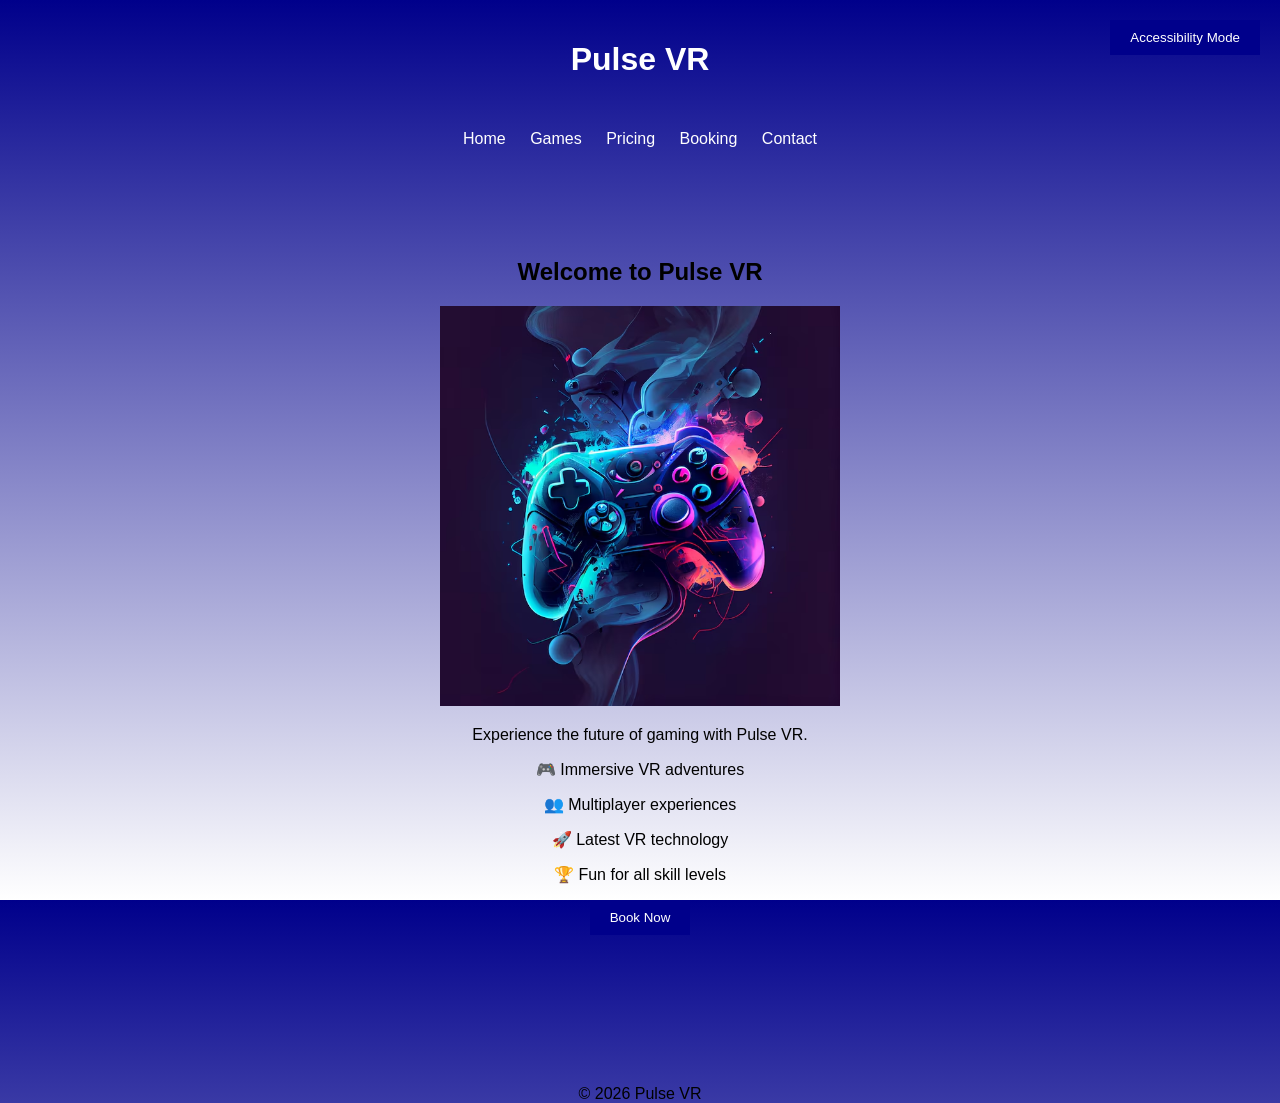
<file: index.html>
<!DOCTYPE html>
<html>
<head>
    <title>Pulse VR</title>

    <!-- Links the CSS file to the HTML page -->
    <link rel="stylesheet" href="css/style.css">
</head>
<body>

    <!-- Website heading -->
    <header>
        <h1>Pulse VR</h1>
    </header>

    <!-- Navigation menu -->
  <nav>
    <a href="index.html">Home</a>
    <a href="pages/games.html">Games</a>
    <a href="pages/pricing.html">Pricing</a>
    <a href="pages/booking.html">Booking</a>
    <a href="pages/contact.html">Contact</a>
</nav>
    <!-- Main content area -->
    <main>
        <h2>Welcome to Pulse VR</h2>

<img src="images/cyberpunk-gaming-controller-gamepad-joystick-illustration_691560-5812.avif"
     alt="Gaming Controller"
     width="400">


<p>Experience the future of gaming with Pulse VR.</p>

<p>🎮 Immersive VR adventures</p>

<p>👥 Multiplayer experiences</p>

<p>🚀 Latest VR technology</p>

<p>🏆 Fun for all skill levels</p>

        

        <!-- Booking button -->
        <button>Book Now</button>
    </main>

    <!-- Footer section -->
    <footer>
        <p>© 2026 Pulse VR</p>
    </footer>
<!-- JavaScript for accessibility mode -->
<script>
    function accessibilityMode() {
        document.body.classList.toggle("accessibility");
    }
</script>
  <div class="accessibility-btn">
    <button onclick="accessibilityMode()">
        Accessibility Mode
    </button>
</div>
</body>
</html>
</file>
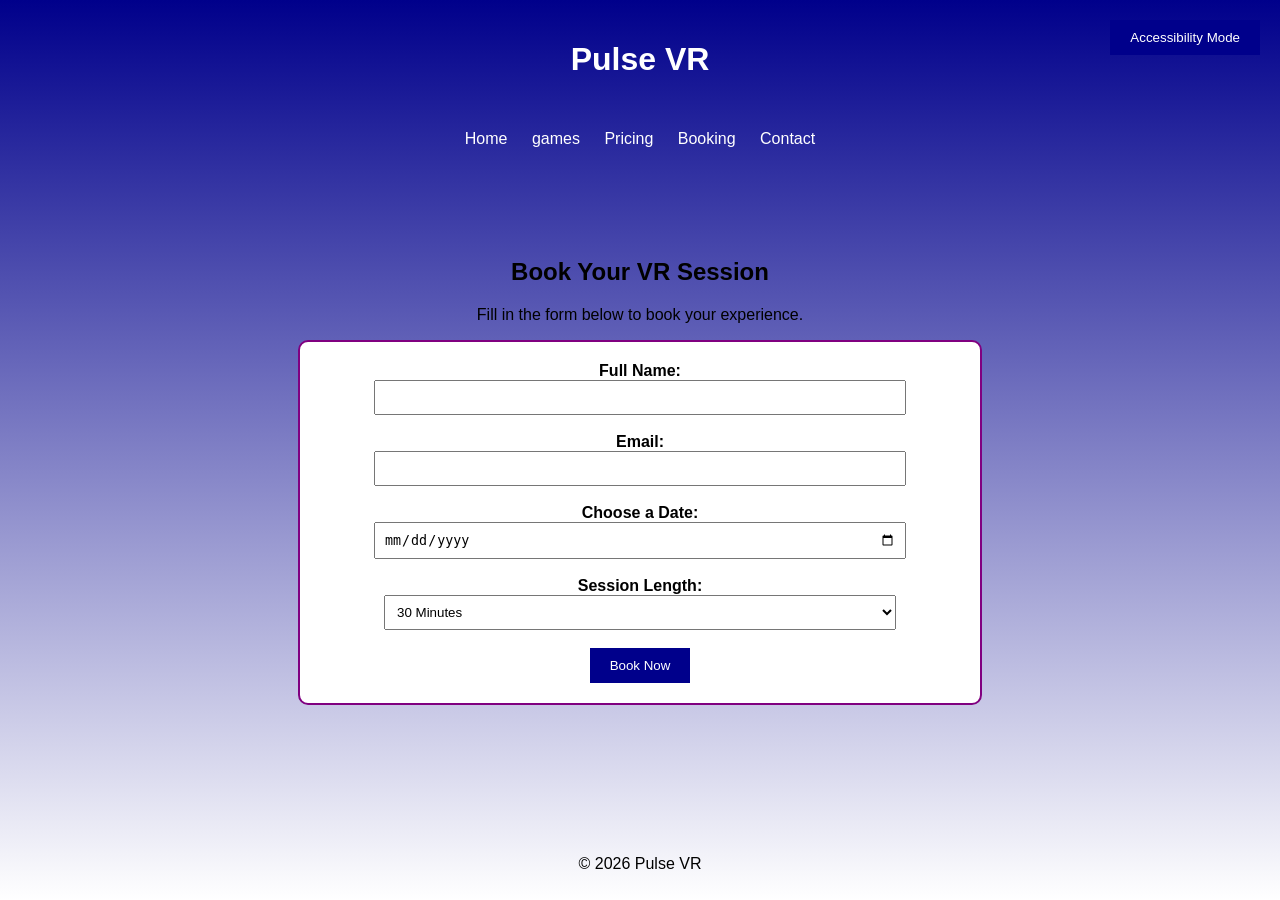
<file: pages/booking.html>
<!DOCTYPE html>
<html>
<head>

    <!-- Page title -->
    <title>Booking - Pulse VR</title>

    <!-- Link to CSS file -->
     <link rel="stylesheet" href="../css/style.css">

</head>
<body>

    <!-- Website header -->
    <header>
        <h1>Pulse VR</h1>
    </header>

    <!-- Navigation menu -->
    <nav>
        <a href="../index.html">Home</a>
        <a href="games.html">games</a>
        <a href="pricing.html">Pricing</a>
        <a href="booking.html">Booking</a>
        <a href="contact.html">Contact</a>

    </nav>
    <!-- Main booking section -->
    <main>

        <!-- Page heading -->
        <h2>Book Your VR Session</h2>

        <p>Fill in the form below to book your experience.</p>

        <!-- Booking form -->
        <form class="booking-form">

            <!-- Name field -->
            <label for="name">Full Name:</label><br>
            <input type="text" id="name" required><br><br>

            <!-- Email field -->
            <label for="email">Email:</label><br>
            <input type="email" id="email" required><br><br>

            <!-- Date field -->
            <label for="date">Choose a Date:</label><br>
            <input type="date" id="date" required><br><br>

            <!-- Session length -->
            <label for="session">Session Length:</label><br>
            <select id="session">
                <option>30 Minutes</option>
                <option>1 Hour</option>
            </select><br><br>

            <!-- Submit button -->
            <button type="submit">Book Now</button>

        </form>

    </main>

    <!-- Footer -->
    <footer>
        <p>© 2026 Pulse VR</p>
    </footer>
<script>
    function accessibilityMode() {
        document.body.classList.toggle("accessibility");
    }
</script>
  <div class="accessibility-btn">
    <button onclick="accessibilityMode()">
        Accessibility Mode
    </button>
</div>
</body>
</html>
</file>
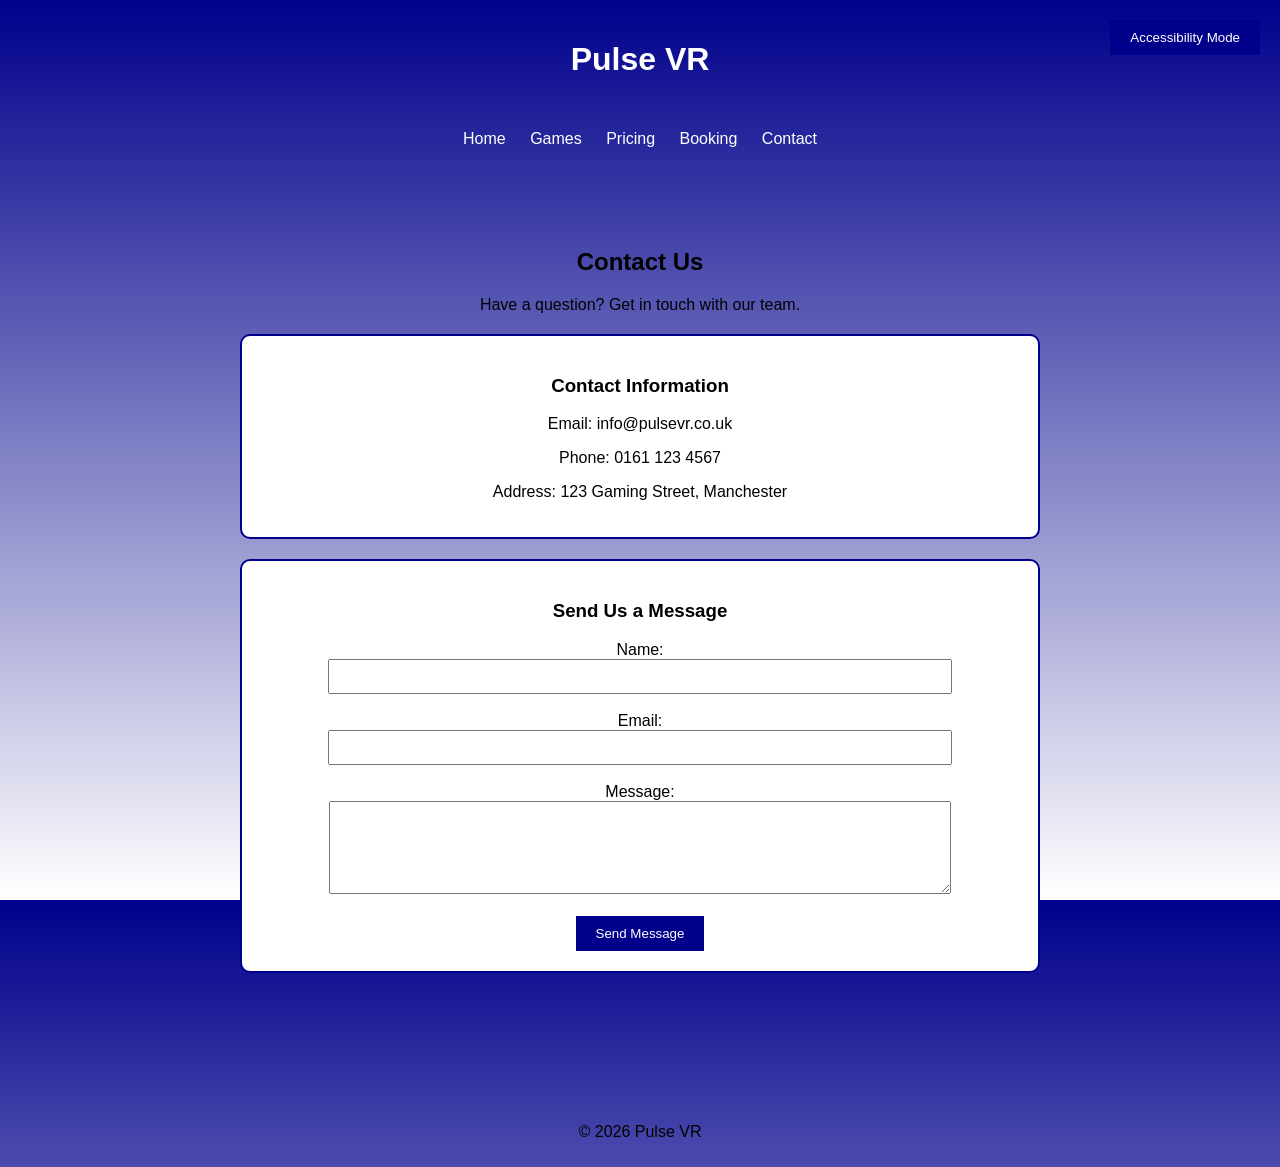
<file: pages/contact.html>
<!DOCTYPE html>
<html>
<head>

    <!-- Page title -->
    <title>Contact Us - Pulse VR</title>

    <!-- Links the CSS file -->
    <link rel="stylesheet" href="../css/style.css">
</head>
<body>

    <header>
        <h1>Pulse VR</h1>
    </header>

    <!-- Navigation menu -->
    <nav>
        <a href="../index.html">Home</a>
        <a href="games.html">Games</a>
        <a href="pricing.html">Pricing</a>
        <a href="booking.html">Booking</a>
        <a href="contact.html">Contact</a>
      

    <!-- Main contact section -->
    <main>

        <!-- Page heading -->
        <h2>Contact Us</h2>

        <p>Have a question? Get in touch with our team.</p>

        <!-- Contact details -->
        <div class="contact-box">

            <h3>Contact Information</h3>

            <p>Email: info@pulsevr.co.uk</p>

            <p>Phone: 0161 123 4567</p>

            <p>Address: 123 Gaming Street, Manchester</p>

        </div>

        <!-- Contact form -->
        <div class="contact-box">

            <h3>Send Us a Message</h3>

            <form>

                <!-- Name input -->
                <label for="name">Name:</label><br>
                <input type="text" id="name"><br><br>

                <!-- Email input -->
                <label for="email">Email:</label><br>
                <input type="email" id="email"><br><br>

                <!-- Message input -->
                <label for="message">Message:</label><br>
                <textarea id="message" rows="5"></textarea><br><br>

                <!-- Submit button -->
                <button type="submit">Send Message</button>

            </form>

        </div>

    </main>

    <!-- Footer -->
    <footer>
        <p>© 2026 Pulse VR</p>
    </footer>
<!-- JavaScript for accessibility mode -->
<script>
    function accessibilityMode() {
        document.body.classList.toggle("accessibility");
    }
</script>
  <div class="accessibility-btn">
    <button onclick="accessibilityMode()">
        Accessibility Mode
    </button>
</div>
</body>
</html>
</file>
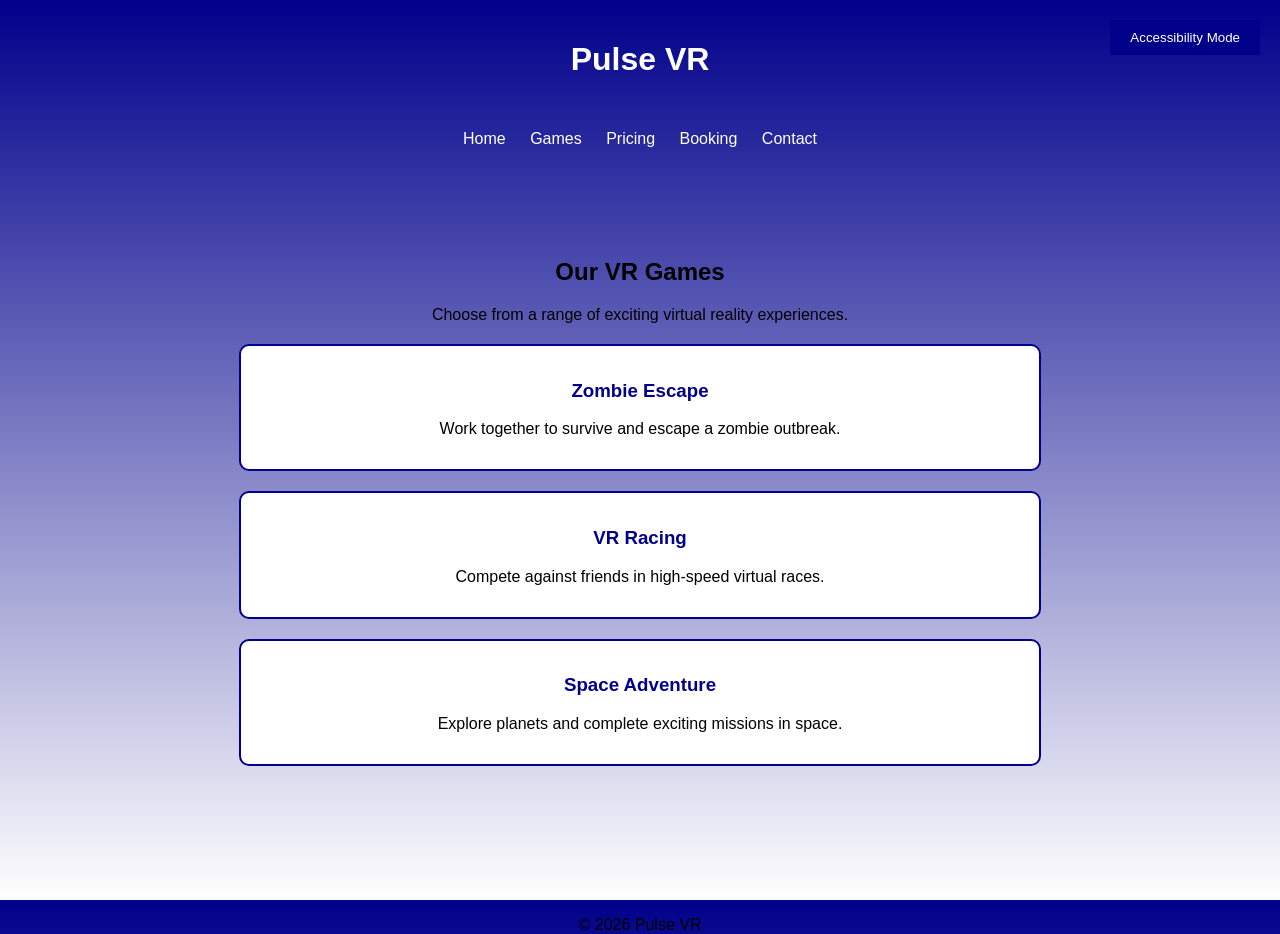
<file: pages/games.html>
<!DOCTYPE html>
<html>
<head>

    <!-- Page title -->
    <title>Games - Pulse VR</title>

    <!-- Link to CSS file -->
    <link rel="stylesheet" href="../css/style.css">

</head>
<body>

    <!-- Website header -->
    <header>
        <h1>Pulse VR</h1>
    </header>

    <!-- Navigation menu -->
    <nav>
        <a href="../index.html">Home</a>
        <a href="games.html">Games</a>
        <a href="pricing.html">Pricing</a>
        <a href="booking.html">Booking</a>
        <a href="contact.html">Contact</a>

    </nav>

    <!-- Main content -->
    <main>

        <!-- Page heading -->
        <h2>Our VR Games</h2>

        <p>Choose from a range of exciting virtual reality experiences.</p>

        <!-- Game 1 -->
        <div class="game-box">
            <h3>Zombie Escape</h3>
            <p>Work together to survive and escape a zombie outbreak.</p>
        </div>

        <!-- Game 2 -->
        <div class="game-box">
            <h3>VR Racing</h3>
            <p>Compete against friends in high-speed virtual races.</p>
        </div>

        <!-- Game 3 -->
        <div class="game-box">
            <h3>Space Adventure</h3>
            <p>Explore planets and complete exciting missions in space.</p>
        </div>

    </main>

    <!-- Footer -->
    <footer>
        <p>© 2026 Pulse VR</p>
    </footer>
<script>
    function accessibilityMode() {
        document.body.classList.toggle("accessibility");
    }
</script>
  <div class="accessibility-btn">
    <button onclick="accessibilityMode()">
        Accessibility Mode
    </button>
</div>
</body>
</html>
</file>
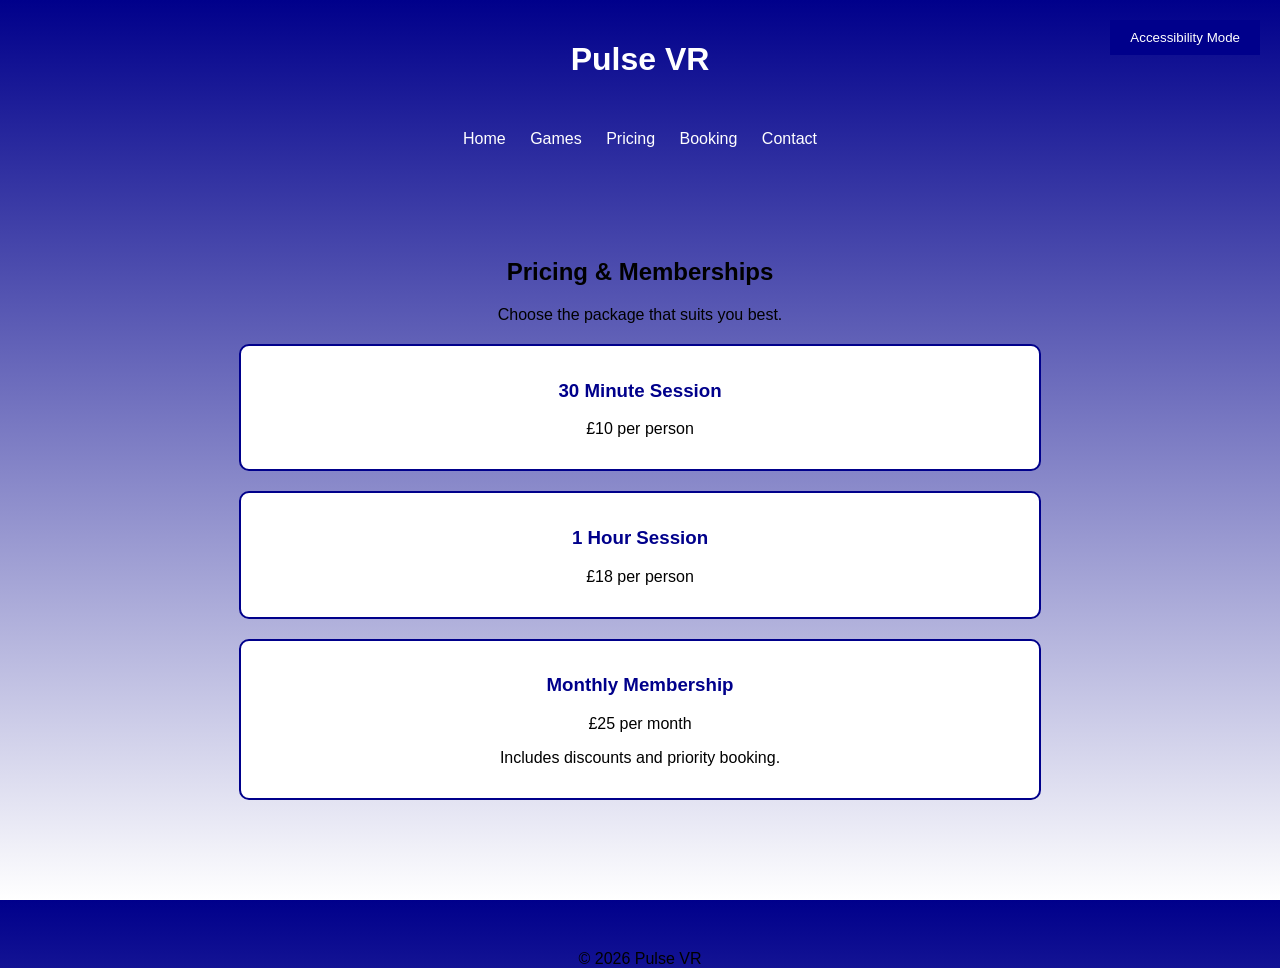
<file: pages/pricing.html>
<!DOCTYPE html>
<html>
<head>

    <!-- Page title -->
    <title>Pricing - Pulse VR</title>

    <!-- Link to CSS file -->
    <link rel="stylesheet" href="../css/style.css">
</head>
<body>

    <!-- Website header -->
    <header>
        <h1>Pulse VR</h1>
    </header>

    <!-- Navigation menu -->
    <nav>
        <a href="  ../index.html">Home</a>
        <a href="games.html">Games</a>
        <a href="pricing.html">Pricing</a>
        <a href="booking.html">Booking</a>
        <a href="contact.html">Contact</a>

    </nav>
    <!-- Pricing section -->
    <main>

        <!-- Page heading -->
        <h2>Pricing & Memberships</h2>

        <p>Choose the package that suits you best.</p>

        <!-- Session 1 -->
        <div class="price-box">
            <h3>30 Minute Session</h3>
            <p>£10 per person</p>
        </div>

        <!-- Session 2 -->
        <div class="price-box">
            <h3>1 Hour Session</h3>
            <p>£18 per person</p>
        </div>

        <!-- Membership -->
        <div class="price-box">
            <h3>Monthly Membership</h3>
            <p>£25 per month</p>
            <p>Includes discounts and priority booking.</p>
        </div>

    </main>

    <!-- Footer -->
    <footer>
        <p>© 2026 Pulse VR</p>
    </footer>
<script>
    function accessibilityMode() {
        document.body.classList.toggle("accessibility");
    }
</script>
  <div class="accessibility-btn">
    <button onclick="accessibilityMode()">
        Accessibility Mode
    </button>
</div>
</body>
</html>
</file>
<file: css/style.css>
/* Styles the whole page */
body {
    font-family: Arial, sans-serif;
    text-align: center;
    margin: 0;

    /* Dark blue fading into white */
    background: linear-gradient(darkblue, white);
    height: 100vh;
}

/* Header styling */
header {
    color: white;
    padding: 20px;
}

/* Navigation bar */
nav {
    padding: 10px;
}

/* Navigation links */
nav a {
    color: white;
    text-decoration: none;
    margin: 10px;
}

/* Main content section */
main {
    margin-top: 100px;
}

/* Button styling */
button {
    background-color: darkblue;
    color: white;
    padding: 10px 20px;
    border: none;
}

/* Footer styling */
footer {
    margin-top: 150px;
}/* Pricing boxes */
.price-box {
    background-color: white;
    width: 60%;
    margin: 20px auto;
    padding: 15px;
    border: 2px solid darkblue;
    border-radius: 10px;
}

/* Pricing headings */
.price-box h3 {
    color: darkblue;
}/* Game boxes */
.game-box {
    background-color: white;
    width: 60%;
    margin: 20px auto;
    padding: 15px;
    border-radius: 10px;
    border: 2px solid darkblue;
}

/* Game title */
.game-box h3 {
    color: darkblue;
}/* Booking form */
.booking-form {
    background-color: white;
    width: 50%;
    margin: auto;
    padding: 20px;
    border: 2px solid purple;
    border-radius: 10px;
}

/* Form inputs */
.booking-form input,
.booking-form select {
    width: 80%;
    padding: 8px;
}

/* Form labels */
.booking-form label {
    font-weight: bold;
}
/* Accessibility mode */
.accessibility {
    background: black;
    color: purple;
}

/* Accessibility links */
.accessibility a {
    color: purple;
}

/* Accessibility boxes */
.accessibility .game-box,
.accessibility .price-box,
.accessibility .booking-form {
    background-color: black;
    color: purple;
    border: 2px solid purple;
}
/* High contrast accessibility mode */
.accessibility {
    background: black;
    color: purple;
}

/* Navigation links in accessibility mode */
.accessibility a {
    color: purple;
}

/* Header text in accessibility mode */
.accessibility header {
    color: purple;
}

/* Buttons in accessibility mode */
.accessibility button {
    background-color: purple;
    color: black;
}
/* Contact page boxes */
.contact-box {
    background-color: white;
    width: 60%;
    margin: 20px auto;
    padding: 20px;
    border: 2px solid darkblue;
    border-radius: 10px;
}

/* Contact form inputs */
.contact-box input,
.contact-box textarea {
    width: 80%;
    padding: 8px;
}
.accessibility-btn {
    position: absolute;
    top: 20px;
    right: 20px;
}
</file>
